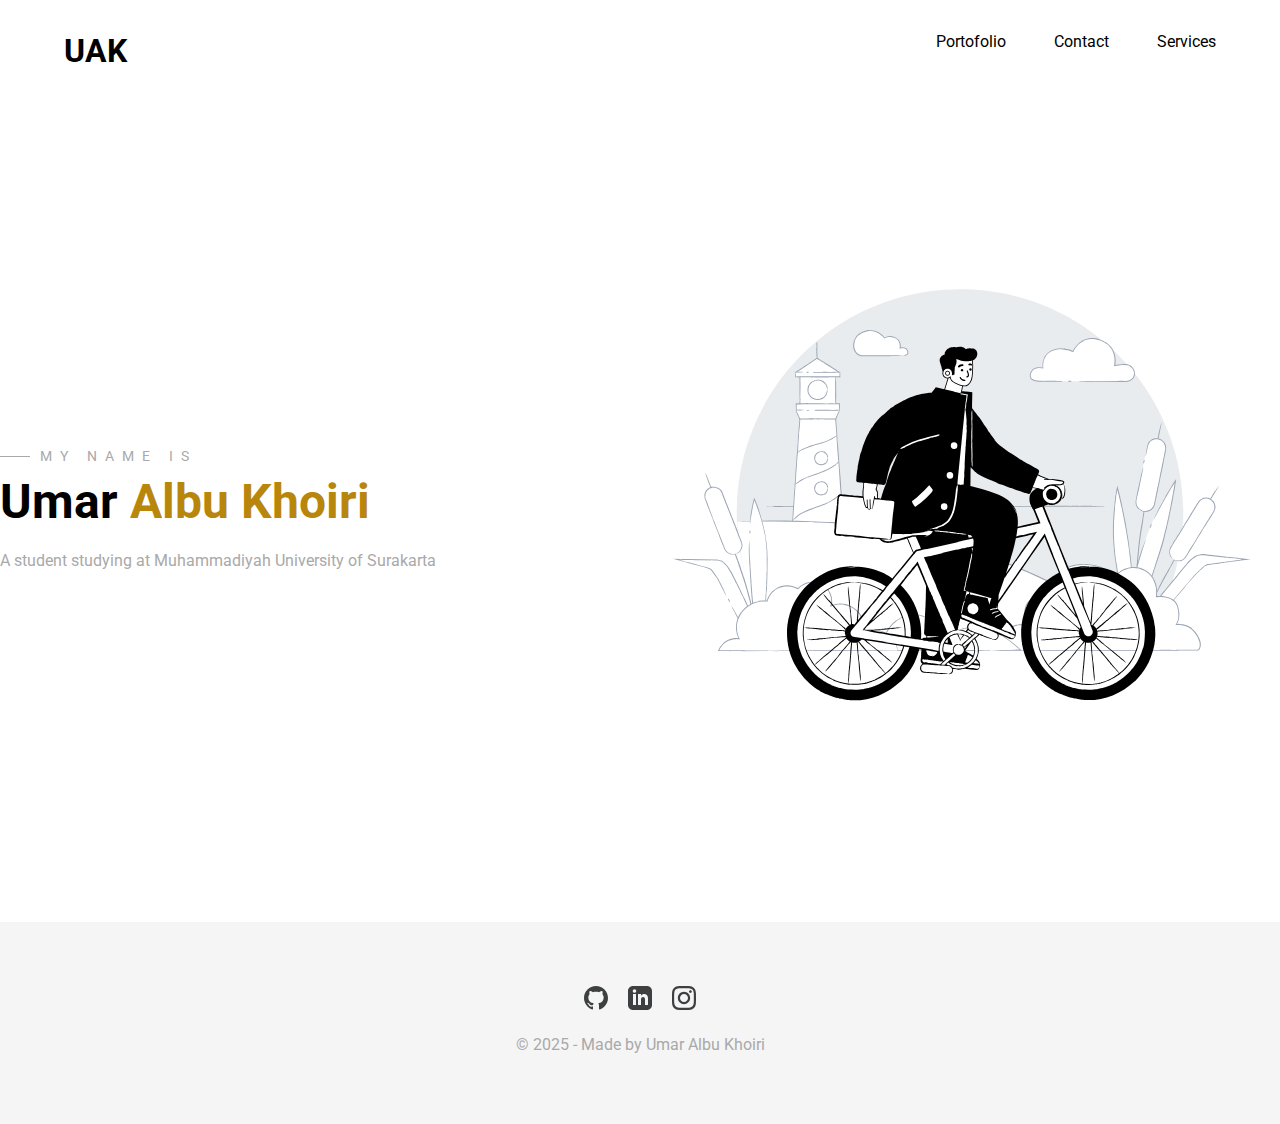
<file: index.html>
<!DOCTYPE html>
<html lang="en">
<head>
    <meta charset="UTF-8">
    <meta name="viewport" content="width=device-width, initial-scale=1.0">
    <title>Umar Albu Khoiri</title>
    <link rel="stylesheet" href="./styles/style.css">
    <link rel="stylesheet" href="./styles/responsive.css">
</head>
<body>

    <!-- Header -->
    <header>
       <div class="main-container">
        <div class="nav">
            <div class="logo">
                <a href="/">UAK</a>
            </div>
            <!-- Navigation -->
            <nav>
                <ul>
                  <li><a href="portofolio.html">Portofolio</a></li>  
                  <li><a href="contact.html">Contact</a></li>
                  <li><a href="services">Services</a></li>
                </ul>
            </nav>
        </div>
       </div> 
    </header>
    <!-- End Header -->

    <!-- Main Content -->
    <main>
        <section id="hero">
            <div class="hero-left">
                <h3 class="pre-tittle">My name is</h3>
                <h1 class="hero-name">Umar <span>Albu Khoiri</span></h1>
                <p>A student studying at Muhammadiyah University of Surakarta</p>
            </div>

            <div class="hero-right">
                <img src="./images/hero.svg" alt="Person standing">     
            </div>
        </section>
    </main>
    <!-- End Main -->

    <!-- Footer -->
    <footer>
        <div class="footer-icons">
            <a href="www.google.com">
                <svg xmlns="http://www.w3.org/2000/svg" width="24" height="24" viewBox="0 0 24 24"><path d="M12 0c-6.626 0-12 5.373-12 12 0 5.302 3.438 9.8 8.207 11.387.599.111.793-.261.793-.577v-2.234c-3.338.726-4.033-1.416-4.033-1.416-.546-1.387-1.333-1.756-1.333-1.756-1.089-.745.083-.729.083-.729 1.205.084 1.839 1.237 1.839 1.237 1.07 1.834 2.807 1.304 3.492.997.107-.775.418-1.305.762-1.604-2.665-.305-5.467-1.334-5.467-5.931 0-1.311.469-2.381 1.236-3.221-.124-.303-.535-1.524.117-3.176 0 0 1.008-.322 3.301 1.23.957-.266 1.983-.399 3.003-.404 1.02.005 2.047.138 3.006.404 2.291-1.552 3.297-1.23 3.297-1.23.653 1.653.242 2.874.118 3.176.77.84 1.235 1.911 1.235 3.221 0 4.609-2.807 5.624-5.479 5.921.43.372.823 1.102.823 2.222v3.293c0 .319.192.694.801.576 4.765-1.589 8.199-6.086 8.199-11.386 0-6.627-5.373-12-12-12z"/></svg>
            </a>
            <a href="www.google.com">
                <svg xmlns="http://www.w3.org/2000/svg" width="24" height="24" viewBox="0 0 24 24"><path d="M19 0h-14c-2.761 0-5 2.239-5 5v14c0 2.761 2.239 5 5 5h14c2.762 0 5-2.239 5-5v-14c0-2.761-2.238-5-5-5zm-11 19h-3v-11h3v11zm-1.5-12.268c-.966 0-1.75-.79-1.75-1.764s.784-1.764 1.75-1.764 1.75.79 1.75 1.764-.783 1.764-1.75 1.764zm13.5 12.268h-3v-5.604c0-3.368-4-3.113-4 0v5.604h-3v-11h3v1.765c1.396-2.586 7-2.777 7 2.476v6.759z"/></svg>
            </a>
            <a href="www.google.com">
                <svg xmlns="http://www.w3.org/2000/svg" width="24" height="24" viewBox="0 0 24 24"><path d="M12 2.163c3.204 0 3.584.012 4.85.07 3.252.148 4.771 1.691 4.919 4.919.058 1.265.069 1.645.069 4.849 0 3.205-.012 3.584-.069 4.849-.149 3.225-1.664 4.771-4.919 4.919-1.266.058-1.644.07-4.85.07-3.204 0-3.584-.012-4.849-.07-3.26-.149-4.771-1.699-4.919-4.92-.058-1.265-.07-1.644-.07-4.849 0-3.204.013-3.583.07-4.849.149-3.227 1.664-4.771 4.919-4.919 1.266-.057 1.645-.069 4.849-.069zm0-2.163c-3.259 0-3.667.014-4.947.072-4.358.2-6.78 2.618-6.98 6.98-.059 1.281-.073 1.689-.073 4.948 0 3.259.014 3.668.072 4.948.2 4.358 2.618 6.78 6.98 6.98 1.281.058 1.689.072 4.948.072 3.259 0 3.668-.014 4.948-.072 4.354-.2 6.782-2.618 6.979-6.98.059-1.28.073-1.689.073-4.948 0-3.259-.014-3.667-.072-4.947-.196-4.354-2.617-6.78-6.979-6.98-1.281-.059-1.69-.073-4.949-.073zm0 5.838c-3.403 0-6.162 2.759-6.162 6.162s2.759 6.163 6.162 6.163 6.162-2.759 6.162-6.163c0-3.403-2.759-6.162-6.162-6.162zm0 10.162c-2.209 0-4-1.79-4-4 0-2.209 1.791-4 4-4s4 1.791 4 4c0 2.21-1.791 4-4 4zm6.406-11.845c-.796 0-1.441.645-1.441 1.44s.645 1.44 1.441 1.44c.795 0 1.439-.645 1.439-1.44s-.644-1.44-1.439-1.44z"/></svg>
            </a>
        </div>
        <p>
            &#169; 2025 - Made by Umar Albu Khoiri
        </p>
    </footer>

</body>
</html>
</file>
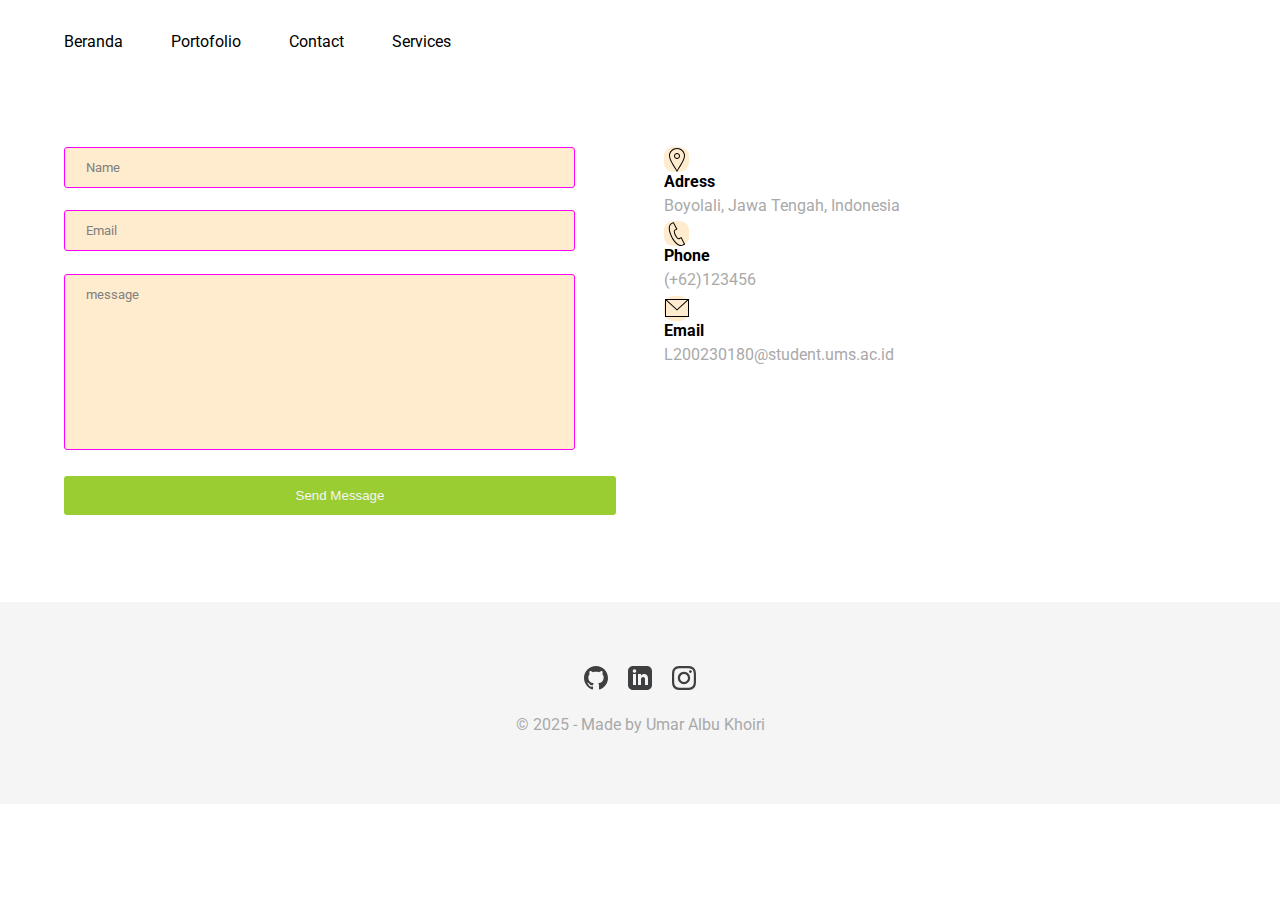
<file: contact.html>
<!DOCTYPE html>
<html lang="en">
<head>
    <meta charset="UTF-8">
    <meta name="viewport" content="width=device-width, initial-scale=1.0">
    <title>Contact</title>
    <link rel="stylesheet" href="./styles/style.css">
</head>
<body>
    <!-- Header -->
    <header>
        <div class="main-container">
            <!-- Navigation -->
            <div class="nav">
                <nav>
                    <ul>
                    <li><a href="index.html">Beranda</a></li>
                    <li><a href="portofolio.html">Portofolio</a></li>  
                    <li><a href="contact.html">Contact</a></li>
                    <li><a href="services">Services</a></li>
                    </ul>
                </nav>
            </div>
        </div> 
    </header>
    <!-- End Header -->
    
    <section id="contact">
        <div class="contact main-container">
            <!-- Contact item 1 -->
            <div class="contact-left">
                <form class="contact-form" action="">
                    <div>
                        <input type="text" placeholder="Name" name="name">
                    </div>
                    <div>
                        <input type="email" placeholder="Email" name="email">
                    </div>
                    <div>
                        <textarea name="message" id="message" placeholder="message" cols="30" rows="10"></textarea>
                    </div>
                    <div>
                        <button class="btn-submit">Send Message</button>
                    </div>
                </form>
            </div>
            <!-- contact Item 1 -->
            <div class="contact-right">
                <div class="contact-item">
                    <div class="contact-item-icon">
                        <svg width="24" height="24" xmlns="http://www.w3.org/2000/svg" fill-rule="evenodd" clip-rule="evenodd"><path d="M12 10c-1.104 0-2-.896-2-2s.896-2 2-2 2 .896 2 2-.896 2-2 2m0-5c-1.657 0-3 1.343-3 3s1.343 3 3 3 3-1.343 3-3-1.343-3-3-3m-7 2.602c0-3.517 3.271-6.602 7-6.602s7 3.085 7 6.602c0 3.455-2.563 7.543-7 14.527-4.489-7.073-7-11.072-7-14.527m7-7.602c-4.198 0-8 3.403-8 7.602 0 4.198 3.469 9.21 8 16.398 4.531-7.188 8-12.2 8-16.398 0-4.199-3.801-7.602-8-7.602"/></svg>
                    </div>
                </div>
                <div class="contact-item-detail">
                    <h4>Adress</h4>
                    <p>Boyolali, Jawa Tengah, Indonesia</p>
                </div>
                <!-- Contact Item 2 -->
                <div class="contact-right">
                    <div class="contact-item">
                        <div class="contact-item-icon">
                            <svg width="24" height="24" xmlns="http://www.w3.org/2000/svg" fill-rule="evenodd" clip-rule="evenodd"><path d="M8.26 1.289l-1.564.772c-5.793 3.02 2.798 20.944 9.31 20.944.46 0 .904-.094 1.317-.284l1.542-.755-2.898-5.594-1.54.754c-.181.087-.384.134-.597.134-2.561 0-6.841-8.204-4.241-9.596l1.546-.763-2.875-5.612zm7.746 22.711c-5.68 0-12.221-11.114-12.221-17.832 0-2.419.833-4.146 2.457-4.992l2.382-1.176 3.857 7.347-2.437 1.201c-1.439.772 2.409 8.424 3.956 7.68l2.399-1.179 3.816 7.36s-2.36 1.162-2.476 1.215c-.547.251-1.129.376-1.733.376"/></svg>
                        </div>
                    </div>
                    <div class="contact-item-detail">
                        <h4>Phone</h4>
                        <p>(+62)123456</p>
                    </div>
                <!-- Contact Item 3 -->
                <div class="contact-right">
                    <div class="contact-item">
                        <div class="contact-item-icon">
                            <svg width="24" height="24" xmlns="http://www.w3.org/2000/svg" fill-rule="evenodd" clip-rule="evenodd"><path d="M24 21h-24v-18h24v18zm-23-16.477v15.477h22v-15.477l-10.999 10-11.001-10zm21.089-.523h-20.176l10.088 9.171 10.088-9.171z"/></svg>
                        </div>
                    </div>
                    <div class="contact-item-detail">
                        <h4>Email</h4>
                        <p>L200230180@student.ums.ac.id</p>
                    </div>
                </div>
            </div>
        </div>
    </section>
    <!-- Footer -->
    <footer>
        <div class="footer-icons">
            <a href="www.google.com">
                <svg xmlns="http://www.w3.org/2000/svg" width="24" height="24" viewBox="0 0 24 24"><path d="M12 0c-6.626 0-12 5.373-12 12 0 5.302 3.438 9.8 8.207 11.387.599.111.793-.261.793-.577v-2.234c-3.338.726-4.033-1.416-4.033-1.416-.546-1.387-1.333-1.756-1.333-1.756-1.089-.745.083-.729.083-.729 1.205.084 1.839 1.237 1.839 1.237 1.07 1.834 2.807 1.304 3.492.997.107-.775.418-1.305.762-1.604-2.665-.305-5.467-1.334-5.467-5.931 0-1.311.469-2.381 1.236-3.221-.124-.303-.535-1.524.117-3.176 0 0 1.008-.322 3.301 1.23.957-.266 1.983-.399 3.003-.404 1.02.005 2.047.138 3.006.404 2.291-1.552 3.297-1.23 3.297-1.23.653 1.653.242 2.874.118 3.176.77.84 1.235 1.911 1.235 3.221 0 4.609-2.807 5.624-5.479 5.921.43.372.823 1.102.823 2.222v3.293c0 .319.192.694.801.576 4.765-1.589 8.199-6.086 8.199-11.386 0-6.627-5.373-12-12-12z"/></svg>
            </a>
            <a href="www.google.com">
                <svg xmlns="http://www.w3.org/2000/svg" width="24" height="24" viewBox="0 0 24 24"><path d="M19 0h-14c-2.761 0-5 2.239-5 5v14c0 2.761 2.239 5 5 5h14c2.762 0 5-2.239 5-5v-14c0-2.761-2.238-5-5-5zm-11 19h-3v-11h3v11zm-1.5-12.268c-.966 0-1.75-.79-1.75-1.764s.784-1.764 1.75-1.764 1.75.79 1.75 1.764-.783 1.764-1.75 1.764zm13.5 12.268h-3v-5.604c0-3.368-4-3.113-4 0v5.604h-3v-11h3v1.765c1.396-2.586 7-2.777 7 2.476v6.759z"/></svg>
            </a>
            <a href="www.google.com">
                <svg xmlns="http://www.w3.org/2000/svg" width="24" height="24" viewBox="0 0 24 24"><path d="M12 2.163c3.204 0 3.584.012 4.85.07 3.252.148 4.771 1.691 4.919 4.919.058 1.265.069 1.645.069 4.849 0 3.205-.012 3.584-.069 4.849-.149 3.225-1.664 4.771-4.919 4.919-1.266.058-1.644.07-4.85.07-3.204 0-3.584-.012-4.849-.07-3.26-.149-4.771-1.699-4.919-4.92-.058-1.265-.07-1.644-.07-4.849 0-3.204.013-3.583.07-4.849.149-3.227 1.664-4.771 4.919-4.919 1.266-.057 1.645-.069 4.849-.069zm0-2.163c-3.259 0-3.667.014-4.947.072-4.358.2-6.78 2.618-6.98 6.98-.059 1.281-.073 1.689-.073 4.948 0 3.259.014 3.668.072 4.948.2 4.358 2.618 6.78 6.98 6.98 1.281.058 1.689.072 4.948.072 3.259 0 3.668-.014 4.948-.072 4.354-.2 6.782-2.618 6.979-6.98.059-1.28.073-1.689.073-4.948 0-3.259-.014-3.667-.072-4.947-.196-4.354-2.617-6.78-6.979-6.98-1.281-.059-1.69-.073-4.949-.073zm0 5.838c-3.403 0-6.162 2.759-6.162 6.162s2.759 6.163 6.162 6.163 6.162-2.759 6.162-6.163c0-3.403-2.759-6.162-6.162-6.162zm0 10.162c-2.209 0-4-1.79-4-4 0-2.209 1.791-4 4-4s4 1.791 4 4c0 2.21-1.791 4-4 4zm6.406-11.845c-.796 0-1.441.645-1.441 1.44s.645 1.44 1.441 1.44c.795 0 1.439-.645 1.439-1.44s-.644-1.44-1.439-1.44z"/></svg>
            </a>
        </div>
        <p>
            &#169; 2025 - Made by Umar Albu Khoiri
        </p>
    </footer>
</body>
</html>
</file>
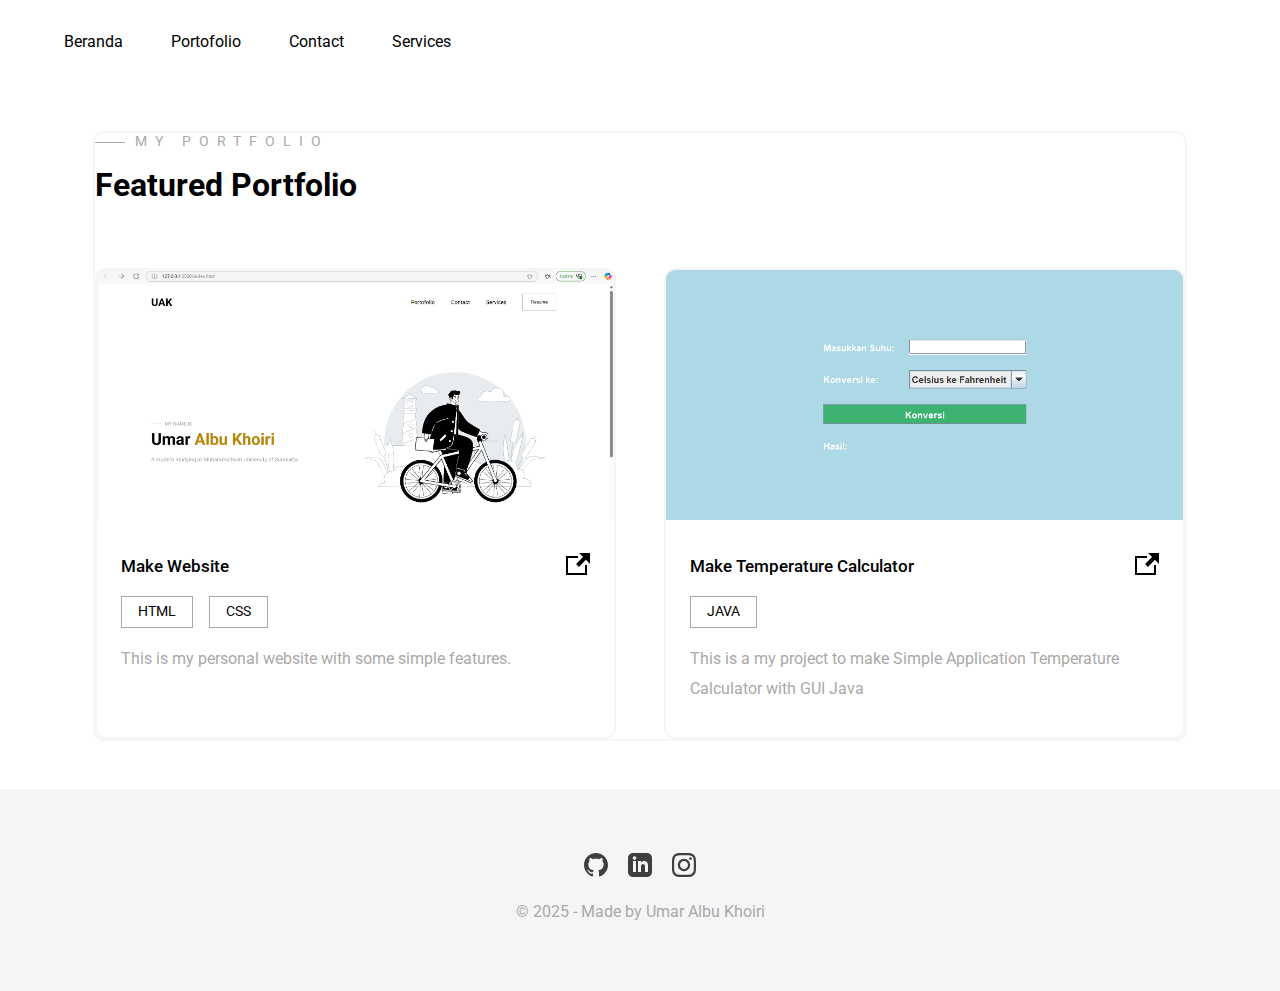
<file: portofolio.html>
<!DOCTYPE html>
<html lang="en">
<head>
    <meta charset="UTF-8">
    <meta name="viewport" content="width=device-width, initial-scale=1.0">
    <title>Portofolio</title>
    <link rel="stylesheet" href="./styles/style.css">
</head>
<body>
    <!-- Header -->
    <header>
        <div class="main-container">
            <!-- Navigation -->
            <div class="nav">
                <nav>
                    <ul>
                    <li><a href="index.html">Beranda</a></li>
                    <li><a href="portofolio.html">Portofolio</a></li>  
                    <li><a href="contact.html">Contact</a></li>
                    <li><a href="services">Services</a></li>
                    </ul>
                </nav>
            </div>
        </div> 
    </header>
    <!-- End Header -->

    <section id="portfolio">
        <div class="portfolio main-container">
            <h3 class="pre-tittle">My Portfolio</h3>
            <h1 class="section-tittle">Featured Portfolio</h1>

            <div class="grid-3">
                <!-- Portfolio -->
                <div class="portfolio">
                    <div class="portfolio-cover">
                        <img src="images/portfolio-1.png" alt="Portfolio 1">
                    </div>

                    <div class="portfolio-info">
                        <div class="portfolio-tittle">
                            <h4>Make Website</h4>
                            <a href="/" class="portfolio-link">
                                <svg xmlns="http://www.w3.org/2000/svg" width="24" height="24" viewBox="0 0 24 24"><path d="M21 13v10h-21v-19h12v2h-10v15h17v-8h2zm3-12h-10.988l4.035 4-6.977 7.07 2.828 2.828 6.977-7.07 4.125 4.172v-11z"/>
                                </svg>
                            </a>
                        </div>
                    
                        <div class="portfolio-tags">
                            <div>HTML</div>
                            <div>CSS</div>
                    </div>
                    <p>This is my personal website with some simple features.</p>
                    </div>
                </div>
                <!-- Portfolio 2 -->
                <div class="portfolio">
                    <div class="portfolio-cover">
                        <img src="images/portfolio-2.png" alt="Portfolio 1">
                    </div>

                    <div class="portfolio-info">
                        <div class="portfolio-tittle">
                            <h4>Make Temperature Calculator </h4>
                            <a href="/" class="porfolio-link">
                                <svg xmlns="http://www.w3.org/2000/svg" width="24" height="24" viewBox="0 0 24 24"><path d="M21 13v10h-21v-19h12v2h-10v15h17v-8h2zm3-12h-10.988l4.035 4-6.977 7.07 2.828 2.828 6.977-7.07 4.125 4.172v-11z"/></svg>
                            </a>
                        </div>
                    
                        <div class="portfolio-tags">
                            <div>JAVA</div>
                        </div>
                    <p>This is a my project to make Simple Application Temperature Calculator with GUI Java</p>
                    </div>
                </div>
            </div>
        </div>
    </section>

    <!-- Footer -->
    <footer>
        <div class="footer-icons">
            <a href="www.google.com">
                <svg xmlns="http://www.w3.org/2000/svg" width="24" height="24" viewBox="0 0 24 24"><path d="M12 0c-6.626 0-12 5.373-12 12 0 5.302 3.438 9.8 8.207 11.387.599.111.793-.261.793-.577v-2.234c-3.338.726-4.033-1.416-4.033-1.416-.546-1.387-1.333-1.756-1.333-1.756-1.089-.745.083-.729.083-.729 1.205.084 1.839 1.237 1.839 1.237 1.07 1.834 2.807 1.304 3.492.997.107-.775.418-1.305.762-1.604-2.665-.305-5.467-1.334-5.467-5.931 0-1.311.469-2.381 1.236-3.221-.124-.303-.535-1.524.117-3.176 0 0 1.008-.322 3.301 1.23.957-.266 1.983-.399 3.003-.404 1.02.005 2.047.138 3.006.404 2.291-1.552 3.297-1.23 3.297-1.23.653 1.653.242 2.874.118 3.176.77.84 1.235 1.911 1.235 3.221 0 4.609-2.807 5.624-5.479 5.921.43.372.823 1.102.823 2.222v3.293c0 .319.192.694.801.576 4.765-1.589 8.199-6.086 8.199-11.386 0-6.627-5.373-12-12-12z"/></svg>
            </a>
            <a href="www.google.com">
                <svg xmlns="http://www.w3.org/2000/svg" width="24" height="24" viewBox="0 0 24 24"><path d="M19 0h-14c-2.761 0-5 2.239-5 5v14c0 2.761 2.239 5 5 5h14c2.762 0 5-2.239 5-5v-14c0-2.761-2.238-5-5-5zm-11 19h-3v-11h3v11zm-1.5-12.268c-.966 0-1.75-.79-1.75-1.764s.784-1.764 1.75-1.764 1.75.79 1.75 1.764-.783 1.764-1.75 1.764zm13.5 12.268h-3v-5.604c0-3.368-4-3.113-4 0v5.604h-3v-11h3v1.765c1.396-2.586 7-2.777 7 2.476v6.759z"/></svg>
            </a>
            <a href="www.google.com">
                <svg xmlns="http://www.w3.org/2000/svg" width="24" height="24" viewBox="0 0 24 24"><path d="M12 2.163c3.204 0 3.584.012 4.85.07 3.252.148 4.771 1.691 4.919 4.919.058 1.265.069 1.645.069 4.849 0 3.205-.012 3.584-.069 4.849-.149 3.225-1.664 4.771-4.919 4.919-1.266.058-1.644.07-4.85.07-3.204 0-3.584-.012-4.849-.07-3.26-.149-4.771-1.699-4.919-4.92-.058-1.265-.07-1.644-.07-4.849 0-3.204.013-3.583.07-4.849.149-3.227 1.664-4.771 4.919-4.919 1.266-.057 1.645-.069 4.849-.069zm0-2.163c-3.259 0-3.667.014-4.947.072-4.358.2-6.78 2.618-6.98 6.98-.059 1.281-.073 1.689-.073 4.948 0 3.259.014 3.668.072 4.948.2 4.358 2.618 6.78 6.98 6.98 1.281.058 1.689.072 4.948.072 3.259 0 3.668-.014 4.948-.072 4.354-.2 6.782-2.618 6.979-6.98.059-1.28.073-1.689.073-4.948 0-3.259-.014-3.667-.072-4.947-.196-4.354-2.617-6.78-6.979-6.98-1.281-.059-1.69-.073-4.949-.073zm0 5.838c-3.403 0-6.162 2.759-6.162 6.162s2.759 6.163 6.162 6.163 6.162-2.759 6.162-6.163c0-3.403-2.759-6.162-6.162-6.162zm0 10.162c-2.209 0-4-1.79-4-4 0-2.209 1.791-4 4-4s4 1.791 4 4c0 2.21-1.791 4-4 4zm6.406-11.845c-.796 0-1.441.645-1.441 1.44s.645 1.44 1.441 1.44c.795 0 1.439-.645 1.439-1.44s-.644-1.44-1.439-1.44z"/></svg>
            </a>
        </div>
        <p>
            &#169; 2025 - Made by Umar Albu Khoiri
        </p>
    </footer>
</body>
</html>
</file>
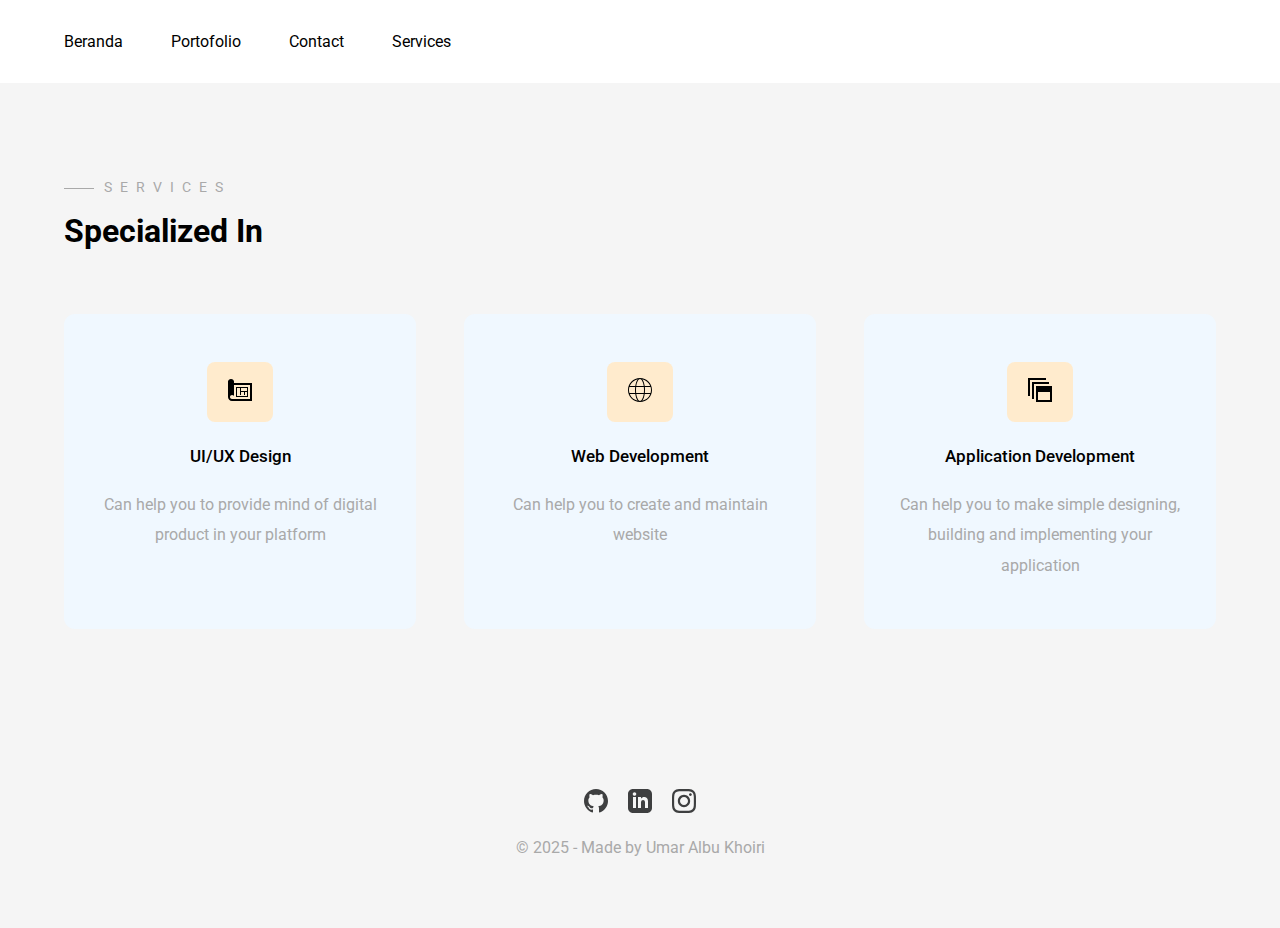
<file: services.html>
<!DOCTYPE html>
<html lang="en">
<head>
    <meta charset="UTF-8">
    <meta name="viewport" content="width=device-width, initial-scale=1.0">
    <title>Services</title>
    <link rel="stylesheet" href="./styles/style.css">
</head>
<body>
    <!-- Header -->
    <header>
        <div class="main-container">
            <!-- Navigation -->
            <div class="nav">
                <nav>
                    <ul>
                    <li><a href="index.html">Beranda</a></li>
                    <li><a href="portofolio.html">Portofolio</a></li>  
                    <li><a href="contact.html">Contact</a></li>
                    <li><a href="services">Services</a></li>
                    </ul>
                </nav>
            </div>
        </div> 
    </header>
    <!-- End Header -->

    <section id="services">
        <div class="services main-container">
            <h3 class="pre-tittle">Services</h3>
            <h1 class="section-tittle services-tittle">Specialized In</h1>
            <div class="grid-3">
                <!-- Service 1 -->
                <div class="service">
                    <div class="service-icon">
                        <svg width="24" height="24" xmlns="http://www.w3.org/2000/svg" fill-rule="evenodd" clip-rule="evenodd"><path d="M24 23h-20c-2.208 0-4-1.792-4-4v-15.694c.313-1.071 1.285-2.306 3-2.306 1.855 0 2.769 1.342 2.995 2.312l.005 1.688h18v18zm-2-16h-16v11s-.587-1-1.922-1c-1.104 0-2.078.896-2.078 2s.896 2 2 2h18v-14zm-2 12h-12v-10h12v10zm-8-9h-3v8h10v-8h-6v3h6v1h-2v3h-1v-3h-3v3h-1v-7z"/></svg>
                    </div>
                    <h4>UI/UX Design</h4>
                    <p>Can help you to provide mind of digital product in your platform</p>
                </div>
                 <!-- Service 2 -->
                 <div class="service">
                    <div class="service-icon">
                        <svg width="24" height="24" xmlns="http://www.w3.org/2000/svg" fill-rule="evenodd" clip-rule="evenodd"><path d="M12.02 0c6.614.011 11.98 5.383 11.98 12 0 6.623-5.376 12-12 12-6.623 0-12-5.377-12-12 0-6.617 5.367-11.989 11.981-12h.039zm3.694 16h-7.427c.639 4.266 2.242 7 3.713 7 1.472 0 3.075-2.734 3.714-7m6.535 0h-5.523c-.426 2.985-1.321 5.402-2.485 6.771 3.669-.76 6.671-3.35 8.008-6.771m-14.974 0h-5.524c1.338 3.421 4.34 6.011 8.009 6.771-1.164-1.369-2.059-3.786-2.485-6.771m-.123-7h-5.736c-.331 1.166-.741 3.389 0 6h5.736c-.188-1.814-.215-3.925 0-6m8.691 0h-7.685c-.195 1.8-.225 3.927 0 6h7.685c.196-1.811.224-3.93 0-6m6.742 0h-5.736c.062.592.308 3.019 0 6h5.736c.741-2.612.331-4.835 0-6m-12.825-7.771c-3.669.76-6.671 3.35-8.009 6.771h5.524c.426-2.985 1.321-5.403 2.485-6.771m5.954 6.771c-.639-4.266-2.242-7-3.714-7-1.471 0-3.074 2.734-3.713 7h7.427zm-1.473-6.771c1.164 1.368 2.059 3.786 2.485 6.771h5.523c-1.337-3.421-4.339-6.011-8.008-6.771"/></svg>
                    </div>
                    <h4>Web Development</h4>
                    <p>Can help you to create and maintain website</p>
                </div>
                 <!-- Service 3 -->
                 <div class="service">
                    <div class="service-icon">
                        <svg xmlns="http://www.w3.org/2000/svg" width="24" height="24" viewBox="0 0 24 24"><path d="M22 14v8h-12v-8h12zm2-6h-16v16h16v-16zm-3-4h-17v17h2v-15h15v-2zm-3-4h-18v18h2v-16h16v-2z"/></svg>
                    </div>
                    <h4>Application Development</h4>
                    <p>Can help you to make simple designing, building and implementing your application</p>
                </div>
            </div>          
        </div>
    </section>

    <!-- Footer -->
    <footer>
        <div class="footer-icons">
            <a href="www.google.com">
                <svg xmlns="http://www.w3.org/2000/svg" width="24" height="24" viewBox="0 0 24 24"><path d="M12 0c-6.626 0-12 5.373-12 12 0 5.302 3.438 9.8 8.207 11.387.599.111.793-.261.793-.577v-2.234c-3.338.726-4.033-1.416-4.033-1.416-.546-1.387-1.333-1.756-1.333-1.756-1.089-.745.083-.729.083-.729 1.205.084 1.839 1.237 1.839 1.237 1.07 1.834 2.807 1.304 3.492.997.107-.775.418-1.305.762-1.604-2.665-.305-5.467-1.334-5.467-5.931 0-1.311.469-2.381 1.236-3.221-.124-.303-.535-1.524.117-3.176 0 0 1.008-.322 3.301 1.23.957-.266 1.983-.399 3.003-.404 1.02.005 2.047.138 3.006.404 2.291-1.552 3.297-1.23 3.297-1.23.653 1.653.242 2.874.118 3.176.77.84 1.235 1.911 1.235 3.221 0 4.609-2.807 5.624-5.479 5.921.43.372.823 1.102.823 2.222v3.293c0 .319.192.694.801.576 4.765-1.589 8.199-6.086 8.199-11.386 0-6.627-5.373-12-12-12z"/></svg>
            </a>
            <a href="www.google.com">
                <svg xmlns="http://www.w3.org/2000/svg" width="24" height="24" viewBox="0 0 24 24"><path d="M19 0h-14c-2.761 0-5 2.239-5 5v14c0 2.761 2.239 5 5 5h14c2.762 0 5-2.239 5-5v-14c0-2.761-2.238-5-5-5zm-11 19h-3v-11h3v11zm-1.5-12.268c-.966 0-1.75-.79-1.75-1.764s.784-1.764 1.75-1.764 1.75.79 1.75 1.764-.783 1.764-1.75 1.764zm13.5 12.268h-3v-5.604c0-3.368-4-3.113-4 0v5.604h-3v-11h3v1.765c1.396-2.586 7-2.777 7 2.476v6.759z"/></svg>
            </a>
            <a href="www.google.com">
                <svg xmlns="http://www.w3.org/2000/svg" width="24" height="24" viewBox="0 0 24 24"><path d="M12 2.163c3.204 0 3.584.012 4.85.07 3.252.148 4.771 1.691 4.919 4.919.058 1.265.069 1.645.069 4.849 0 3.205-.012 3.584-.069 4.849-.149 3.225-1.664 4.771-4.919 4.919-1.266.058-1.644.07-4.85.07-3.204 0-3.584-.012-4.849-.07-3.26-.149-4.771-1.699-4.919-4.92-.058-1.265-.07-1.644-.07-4.849 0-3.204.013-3.583.07-4.849.149-3.227 1.664-4.771 4.919-4.919 1.266-.057 1.645-.069 4.849-.069zm0-2.163c-3.259 0-3.667.014-4.947.072-4.358.2-6.78 2.618-6.98 6.98-.059 1.281-.073 1.689-.073 4.948 0 3.259.014 3.668.072 4.948.2 4.358 2.618 6.78 6.98 6.98 1.281.058 1.689.072 4.948.072 3.259 0 3.668-.014 4.948-.072 4.354-.2 6.782-2.618 6.979-6.98.059-1.28.073-1.689.073-4.948 0-3.259-.014-3.667-.072-4.947-.196-4.354-2.617-6.78-6.979-6.98-1.281-.059-1.69-.073-4.949-.073zm0 5.838c-3.403 0-6.162 2.759-6.162 6.162s2.759 6.163 6.162 6.163 6.162-2.759 6.162-6.163c0-3.403-2.759-6.162-6.162-6.162zm0 10.162c-2.209 0-4-1.79-4-4 0-2.209 1.791-4 4-4s4 1.791 4 4c0 2.21-1.791 4-4 4zm6.406-11.845c-.796 0-1.441.645-1.441 1.44s.645 1.44 1.441 1.44c.795 0 1.439-.645 1.439-1.44s-.644-1.44-1.439-1.44z"/></svg>
            </a>
        </div>
        <p>
            &#169; 2025 - Made by Umar Albu Khoiri
        </p>
    </footer>
</body>
</html>
</file>
<file: styles/style.css>
@import url('https://fonts.googleapis.com/css2?family=Roboto:wght@100..900&display=swap');

* {
    margin: 0;
    padding: 0;
    box-sizing: border-box;
}

body {
    font-family: "Roboto", sans-serif;
}

/* Layout */
header, main, footer {
    width: 100%;
}

.main-container {
    max-width: 1200px;
    width: 90%;
    margin: 0 auto;
}

@media screen and (max-width: 1200px) {
    .main-container {
        width: 90%;
    }
}

main {
    display: flex;
    flex-direction: column;
    align-items: center;
    justify-content: center;
    padding: 50px 0;
}

/* Typography */
h1, h2, h3, h4, h5, h6, strong {
    color: black;
}

p {
    font-size: 1rem; /* 16px */
    line-height: 1.9rem;
}

p, span, label, input, textarea, li {
    color: darkgray;
}

a {
    text-decoration: none;
    color: black;
}

a:hover {
    color: goldenrod;
}

/* Titles */
.section-tittle {
    margin: 1rem 0 4rem;
    font-size: 2rem;
}

.pre-tittle {
    text-transform: uppercase;
    letter-spacing: 0.5rem;
    color: darkgray;
    position: relative;
    padding-left: 40px;
    width: fit-content;
    font-weight: 400;
    font-size: 0.9rem;
}

.pre-tittle::before {
    content: "";
    width: 30px;
    height: 1px;
    background: darkgrey;
    position: absolute;
    left: 0;
    top: 50%;
}

/* Grid Layout */
.grid-3 {
    display: grid;
    grid-template-columns: repeat(auto-fit, minmax(250px, 1fr));
    gap: 3rem;
}

/* Navigation */
.nav {
    display: flex;
    justify-content: space-between;
    padding: 2rem 0;
}

.nav ul {
    list-style: none;
    display: flex;
    gap: 3rem;
}

.nav ul li {
    display: flex;
    align-items: center;
}

.logo {
    display: flex;
    align-items: center;
    font-weight: 700;
    font-size: 2rem;
}

.logo a {
    color: black;
}

/* Hero Section */
#hero {
    height: 720px;
    display: grid;
    grid-template-columns: 1fr 1fr;
    align-items: center;
}

.hero-name {
    font-size: 3rem;
    font-weight: 700;
    margin: 0.5rem 0 1rem;
}

.hero-name span {
    color: darkgoldenrod;
}

.hero-right {
    display: flex;
    justify-content: center;
}

.hero-right img {
    width: 95%;
}

/* Contact Section */
#contact {
    padding: 4rem 0;
}

.contact {
    display: grid;
    grid-template-columns: repeat(auto-fit, minmax(350px, 1fr));
    gap: 3rem;
}

.contact-form div {
    margin-bottom: 1.4rem;
}

.contact-form input,
.contact-form textarea {
    width: 92.5%;
    padding: 0.75rem 1.3rem;
    font-family: "Roboto", sans-serif;
    background: blanchedalmond;
    border: 1px solid magenta;
    border-radius: 3px;
    resize: none;
}

.contact-form input::placeholder,
.contact-form textarea::placeholder {
    color: gray;
}

.contact-form input:focus,
.contact-form textarea:focus {
    outline: none;
    border: 1px solid gray;
}

.btn-submit {
    width: 100%;
    padding: 0.75rem 1.3rem;
    background-color: yellowgreen;
    color: whitesmoke;
    border: none;
    border-radius: 3px;
    cursor: pointer;
    transition: 0.2s ease-in-out;
}

.btn-submit:hover {
    background: greenyellow;
}

/* Contact Icons */
.contact-item-icon {
    background: blanchedalmond;
    width: 25px;
    height: 25px;
    border-radius: 9px;
    display: flex;
    justify-content: center;
    align-items: center;
}

/* Service Section */
#services {
    background-color: whitesmoke;
    padding: 6rem 0;
}

.service {
    padding: 3rem 2rem;
    text-align: center;
    background-color: #f0f8ff;
    border-radius: 0.7rem;
}

.service h4 {
    margin: 1.5rem 0;
    font-weight: 500;
    font-size: 1.05rem;
}

.service-icon {
    background-color: blanchedalmond;
    width: fit-content;
    margin: 0 auto;
    padding: 1rem 1.3rem;
    border-radius: 0.5rem;
}

/* Portfolio Section */
#portfolio {
    background-color: white;
    padding: 3rem 2rem;
}

.portfolio {
    border-radius: 0.7rem;
    overflow: hidden;
    border: 2px solid whitesmoke;
}

.portfolio-cover {
    height: 250px;
}

.portfolio-cover img {
    width: 100%;
    height: 100%;
    object-fit: cover;
}

.portfolio-info {
    padding: 2rem 1.5rem;
}

.portfolio-tittle {
    display: flex;
    justify-content: space-between;
    align-items: center;
    gap: 1rem;
}

.portfolio-tags {
    display: flex;
    gap: 1rem;
    margin: 1rem 0;
}

.portfolio-tags div {
    font-size: 0.9rem;
    border: 1px solid darkgray;
    padding: 0.4rem 1rem;
}

.portfolio h4 {
    font-weight: 500;
    font-size: 1.05rem;
}

.portfolio-tittle a svg:hover {
    fill: green;
}

/* Footer Section */
footer {
    padding: 4rem 0;
    background: whitesmoke;
    text-align: center;
}

.footer-icons {
    margin-bottom: 1rem;
}

.footer-icons a {
    margin: 0.5rem;
}

.footer-icons svg {
    fill: #3e3f40;
}

.footer-icons a:hover svg {
    fill: white;
}
</file>
<file: styles/responsive.css>
@media screen and (max-width: 1000px) {
    p {
        font-size: .9rem;
        line-height: 1.8rem;
    }
    .grid-3{
       gap: 1rem; 
    }

}
@media screen and (max-width: 500px) {
    nav {
        font-size: .8rem;
        position: fixed;
        width: 100%;
        right: 0;
        top: 0;
        height: 100vh;
        transform: translateX(10%);
    }


}
</file>
